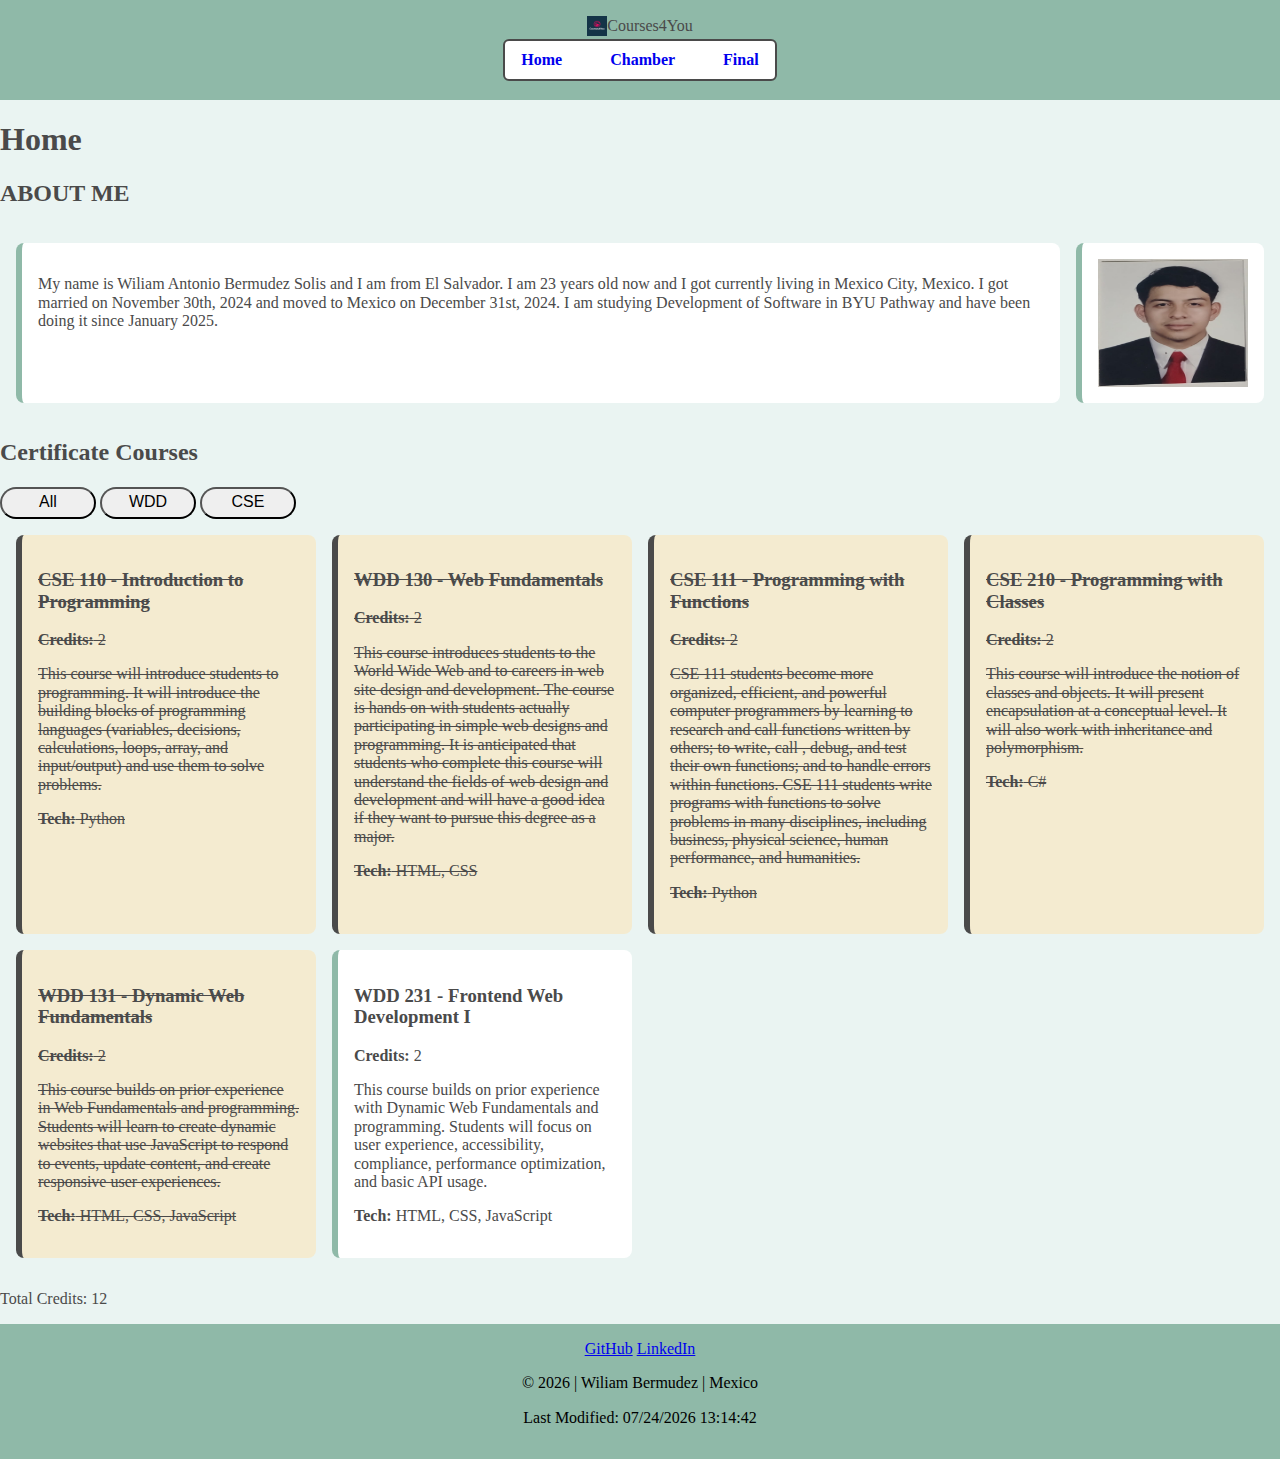
<file: index.html>
<!DOCTYPE html>
<html lang="en">
<head>
  <meta charset="UTF-8"/>
  <meta name="viewport" content="width=device-width, initial-scale=1.0" />
  <link rel="preconnect" href="https://fonts.googleapis.com">
  <link rel="preconnect" href="https://fonts.gstatic.com" crossorigin>
  <link href="https://fonts.googleapis.com/css2?family=Audiowide&family=Big+Shoulders:opsz,wght@10..72,100..900&family=Epunda+Slab:ital,wght@0,300..900;1,300..900&family=Figtree:ital,wght@0,300..900;1,300..900&family=Intel+One+Mono:ital,wght@0,300..700;1,300..700&family=Lexend:wght@100..900&family=Montserrat:ital,wght@0,100..900;1,100..900&family=Quantico:ital,wght@0,400;0,700;1,400;1,700&family=Quicksand:wght@300..700&display=swap" rel="stylesheet">
  <title>WDD231 Home - Wiliam Bermudez</title>
  <meta name="description" content="Course certificate progress tracker that shows the courser completed and pending a long with the student's information" />
  <meta name="author" content="Wiliam Bermudez"/>

  <!-- Styles -->
  <link rel="stylesheet" href="styles/normalize.css" />
  <link rel="stylesheet" href="styles/style-large.css" />
  <link rel="stylesheet" href="styles/style-small.css" />

  <!-- Scripts -->
  <script src="scripts/navigation.js" defer></script>
  <script src="scripts/date.js" defer></script>
  <script src="scripts/courses.js" defer></script>
</head>
<body>
  <header>
    <div class="logo">
      <img src="images/logo.png" alt="Site Logo" width="20rem" height="20rem"/>
      <span>Courses4You</span>
      <button id="hamburger">&#9776;</button>
    </div>

    <nav id="menu" class="hidden">
      <a href="index.html">Home</a>
      <a href="#">Chamber</a>
      <a href="#">Final</a>
    </nav>

  </header>

  <main>
    <h1>Home</h1>

          <h2>ABOUT ME</h2>
    <section id="student-info">
  
        <div id="aboutme">
            <p>My name is Wiliam Antonio Bermudez Solis and I am from El Salvador. I am 23 years old now and I got currently living in 
                Mexico City, Mexico. I got married on November 30th, 2024 and moved to Mexico on December 31st, 2024. 
                I am studying Development of Software in BYU Pathway and have been doing it since January 2025. 
            </p>
        </div>

        <div id="student-picture">
            <img src="images/profile.jpeg" alt="Profile picture" loading="lazy" width="100%" height="100%">
        </div>

    </section>

    <section>
      <h2>Certificate Courses</h2>
      <div id="filters">
        <button id="allBtn">All</button>
        <button id="wddBtn">WDD</button>
        <button id="cseBtn">CSE</button>
      </div>
      <div id="courses" class="courses-grid"></div>
      <p id="totalCredits"></p>
    </section>
  </main>

  <footer>
    <div class="socials">
      <a href="https://github.com/yourusername" target="_blank">GitHub</a>
      <a href="https://linkedin.com/in/yourprofile" target="_blank">LinkedIn</a>
    </div>
    <p>&copy; <span id="year"></span> | Wiliam Bermudez | Mexico</p>
    <p id="lastModified"></p>
  </footer>
</body>
</html>
</file>
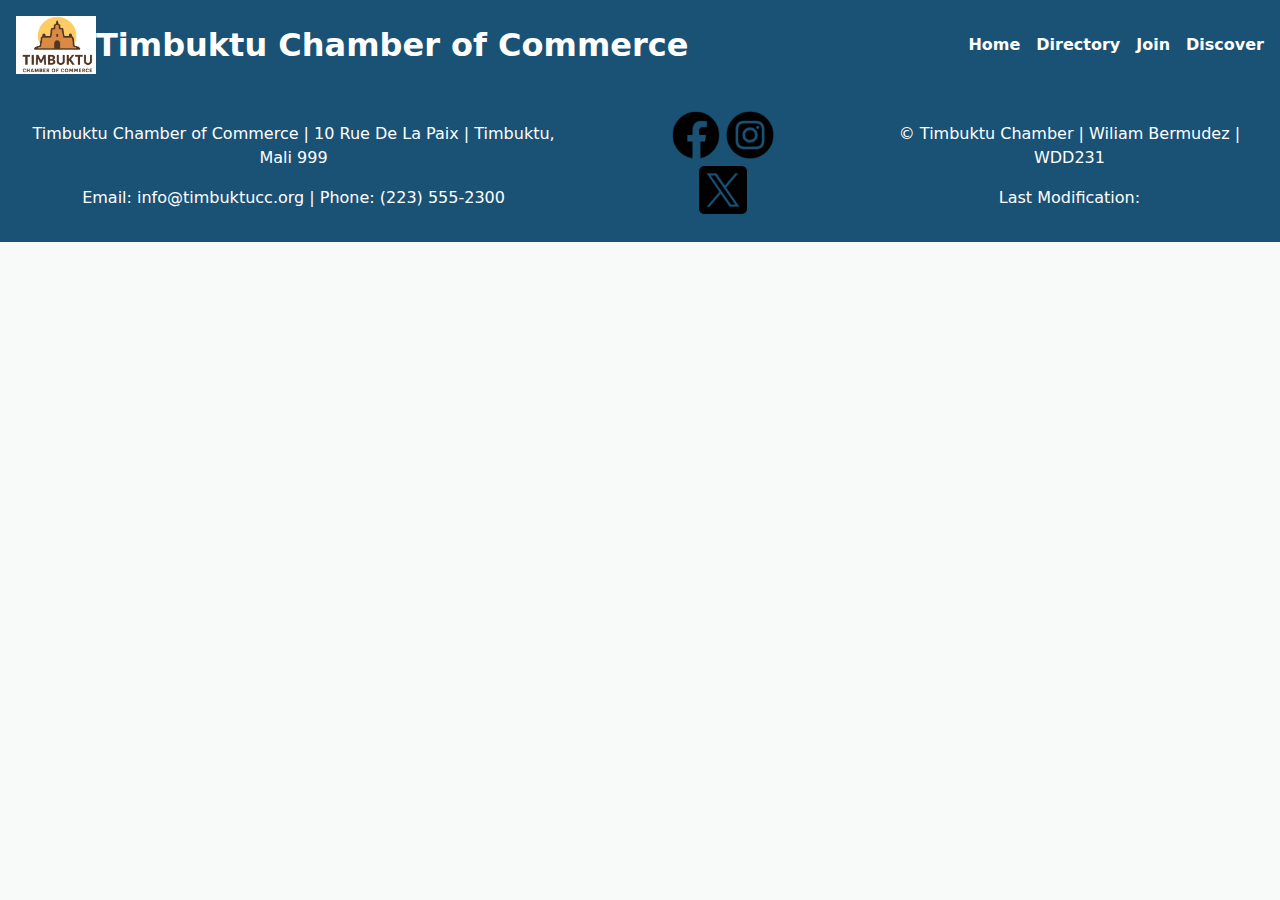
<file: chamber/discover.html>
<!DOCTYPE html>
<html lang="en">
<head>
  <meta charset="UTF-8">
  <meta name="viewport" content="width=device-width, initial-scale=1.0" />
  <link rel="preconnect" href="https://fonts.googleapis.com">
  <link rel="preconnect" href="https://fonts.gstatic.com" crossorigin>
  <link href="https://fonts.googleapis.com/css2?family=Audiowide&family=Big+Shoulders:opsz,wght@10..72,100..900&family=Epunda+Slab:ital,wght@0,300..900;1,300..900&family=Figtree:ital,wght@0,300..900;1,300..900&family=Intel+One+Mono:ital,wght@0,300..700;1,300..700&family=Lexend:wght@100..900&family=Montserrat:ital,wght@0,100..900;1,100..900&family=Quantico:ital,wght@0,400;0,700;1,400;1,700&family=Quicksand:wght@300..700&display=swap" rel="stylesheet">
  <title>WDD231 Home - Wiliam Bermudez</title>
  <meta name="description" content="Home page to provide more information about Timbuktu. Showing the weather and moreimportant facts about the community and people of Timbuktu." />
  <meta name="author" content="Wiliam Bermudez"/>

    <!--CSS-->
    <link rel="stylesheet" href="styles/normalize.css">
    <link rel="stylesheet" href="styles/chamber.css">
    

    <!--JS-->
    <script type="module" src="scripts/main.js"></script>

    <!--Linking favicon-->
  <link rel="icon" href="favicon.ico">

    <!--Open Graph for Facebook-->
  <meta property="og:title" content="Timbuktu Chamber of Commerce">
  <meta property="og:description" content="Connecting businesses and community in Timbuktu. You can get a higher vision of Timbuktu and its great business comunity, know the products and serices it offers to you">
  <meta property="og:image" content="images/social-preview.webp">
  <meta property="og:url" content="https://wiliam-bermudez.github.io/wdd231/chamber/directory.html">

</head>
<body>
    <header>

        <div class="logo">
            <img src="images/logo.png" alt="Timbuktu Chamber Logo">
            <h1>Timbuktu Chamber of Commerce</h1>
        </div>

        <nav id="menu" class="hidden">
            <button id="menu-toggle">☰</button>
            <ul id="nav-links">
                <li><a href="index.html">Home</a></li>
                <li><a href="directory.html">Directory</a></li>
                <li><a href="join.html">Join</a></li>
                <li><a href="discover.html">Discover</a></li>
            </ul>
        </nav>
    </header>

    <main>
        <section id="discover-business">
            <div id="discover-container" ></div>

            <dialog id="LN1"></dialog>

        </section>


    </main>
    
    <footer>
        <div class="info-footer">
            <p>Timbuktu Chamber of Commerce | 10 Rue De La Paix | Timbuktu, Mali 999</p>
            <p>Email: info@timbuktucc.org | Phone: (223) 555-2300</p>
        </div>

        <div class="social-media-footer">
            <a href="#"><img src="images/facebook.png" alt="Facebook logo"></a>
            <a href="#"><img src="images/instagram.png" alt="Instagram logo"></a>
            <a href="#"><img src="images/twitter.png" alt="X Logo"></a>
        </div>

        <div class="credits-footer">
            <p>&copy; <span id="year"></span> Timbuktu Chamber | Wiliam Bermudez | WDD231</p>
            <p>Last Modification: <span id="lastModified"></span></p>
        </div>
        
    </footer>
</body>
</html>
</file>
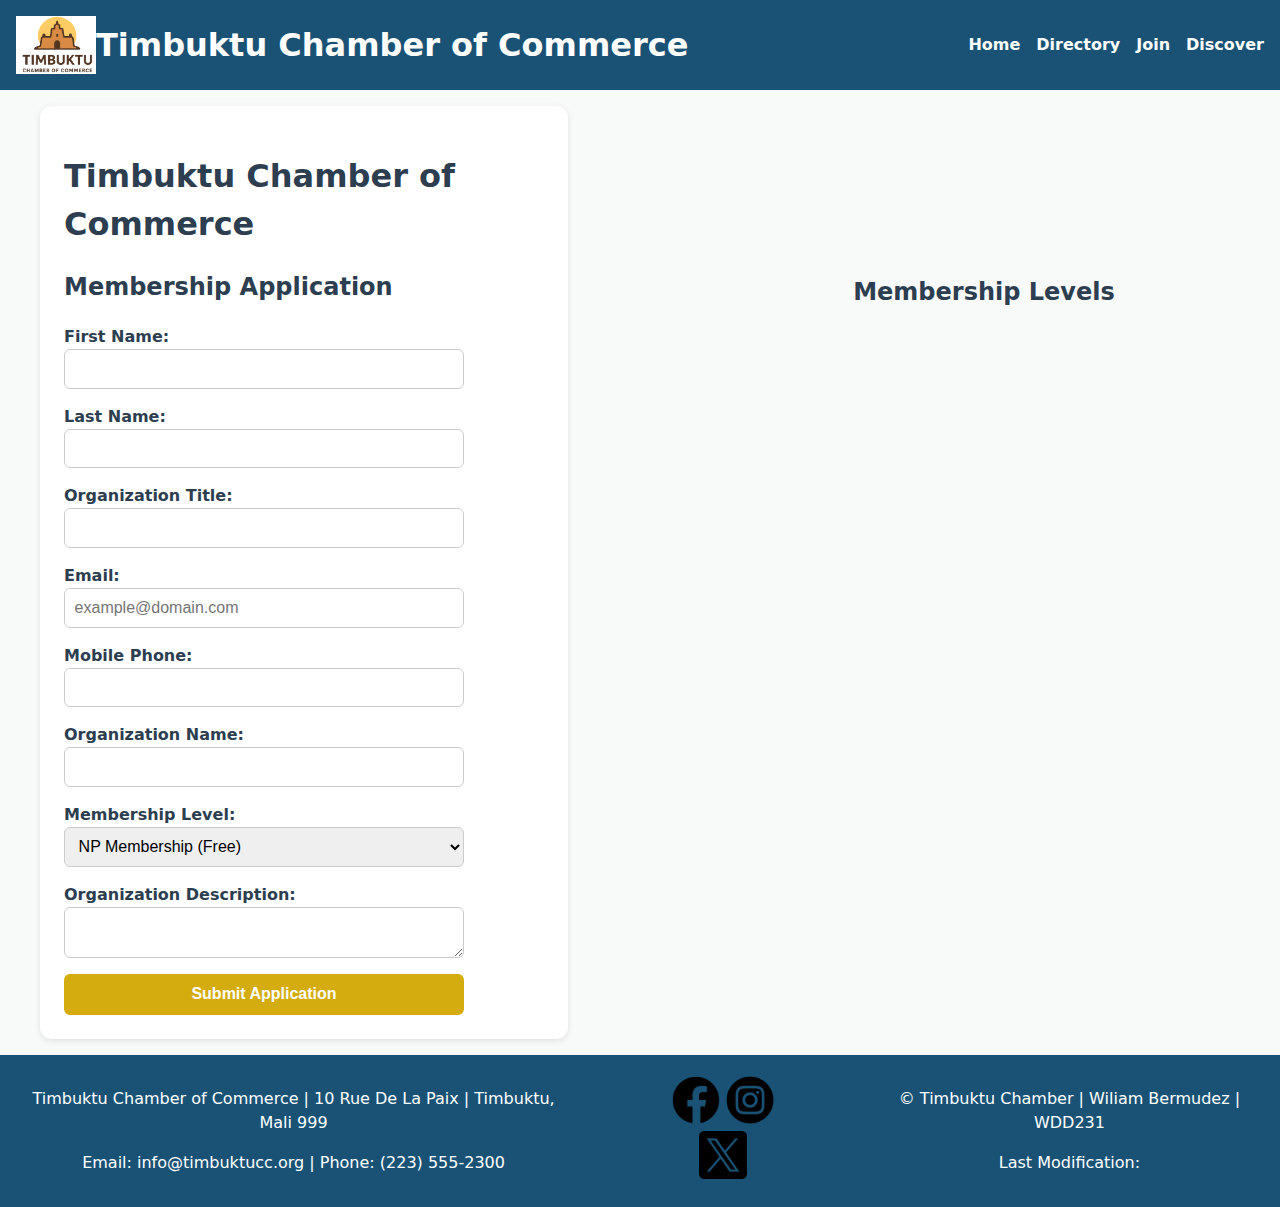
<file: chamber/join.html>
<!DOCTYPE html>
<html lang="en">
<head>
  <meta charset="UTF-8">
  <meta name="viewport" content="width=device-width, initial-scale=1.0" />
  <link rel="preconnect" href="https://fonts.googleapis.com">
  <link rel="preconnect" href="https://fonts.gstatic.com" crossorigin>
  <link href="https://fonts.googleapis.com/css2?family=Audiowide&family=Big+Shoulders:opsz,wght@10..72,100..900&family=Epunda+Slab:ital,wght@0,300..900;1,300..900&family=Figtree:ital,wght@0,300..900;1,300..900&family=Intel+One+Mono:ital,wght@0,300..700;1,300..700&family=Lexend:wght@100..900&family=Montserrat:ital,wght@0,100..900;1,100..900&family=Quantico:ital,wght@0,400;0,700;1,400;1,700&family=Quicksand:wght@300..700&display=swap" rel="stylesheet">
  <title>WDD231 Home - Wiliam Bermudez</title>
  <meta name="description" content="Home page to provide more information about Timbuktu. Showing the weather and moreimportant facts about the community and people of Timbuktu." />
  <meta name="author" content="Wiliam Bermudez"/>

    <!--CSS-->
    <link rel="stylesheet" href="styles/chamber.css">
    <link rel="stylesheet" href="styles/normalize.css">

    <!--JS-->
    <script src="scripts/join.js" defer></script>

    <!--Linking favicon-->
  <link rel="icon" href="favicon.ico">

    <!--Open Graph for Facebook-->
  <meta property="og:title" content="Timbuktu Chamber of Commerce">
  <meta property="og:description" content="Connecting businesses and community in Timbuktu. You can get a higher vision of Timbuktu and its great business comunity, know the products and serices it offers to you">
  <meta property="og:image" content="images/social-preview.webp">
  <meta property="og:url" content="https://wiliam-bermudez.github.io/wdd231/chamber/directory.html">

</head>
<body>
     <header>

        <div class="logo">
            <img src="images/logo.png" alt="Timbuktu Chamber Logo">
            <h1>Timbuktu Chamber of Commerce</h1>
        </div>

        <nav id="menu" class="hidden">
            <button id="menu-toggle">☰</button>
            <ul id="nav-links">
                <li><a href="index.html">Home</a></li>
                <li><a href="directory.html">Directory</a></li>
                <li><a href="join.html">Join</a></li>
                <li><a href="discover.html">Discover</a></li>
            </ul>
        </nav>
    </header>
    <main class="container-join">
        
        <section class="form-section">
        <h1>Timbuktu Chamber of Commerce</h1>
        <h2>Membership Application</h2>
        <form   action="thankyou.html" id="form-join">
            
            <label>
            First Name:
            <input type="text" name="firstName" title="Enter your first name"
                    autocomplete="given-name" required>
            </label>

            <label>
            Last Name:
            <input type="text" name="lastName" title="Enter your last name"
                    autocomplete="family-name" required>
            </label>

            <label>
            Organization Title:
            <input type="text" name="orgTitle" title="Enter your organizational title"
                    autocomplete="organization-title"
                    pattern="[A-Za-z\- ]{7,}">
            </label>

            <label>
            Email:
            <input type="email" name="email" title="Enter your email address"
                    autocomplete="email" placeholder="example@domain.com" required>
            </label>

            <label>
            Mobile Phone:
            <input type="tel" name="phone" title="Enter your mobile phone"
                    autocomplete="tel" required>
            </label>

            <label>
            Organization Name:
            <input type="text" name="organization" title="Enter your business/organization name"
                    autocomplete="organization" required>
            </label>

            <label>
            Membership Level:
            <select name="membership" title="Select membership level">
                <option value="NP">NP Membership (Free)</option>
                <option value="Bronze">Bronze Membership</option>
                <option value="Silver">Silver Membership</option>
                <option value="Gold">Gold Membership</option>
            </select>
            </label>

            <label>
            Organization Description:
            <textarea name="orgDescription" title="Describe your business/organization"></textarea>
            </label>

            <input type="hidden" id="timestamp" name="timestamp">

            <input type="submit" value="Submit Application">
        </form>
        </section>

        <aside class="membership-cards">
        <h2>Membership Levels</h2>
        <div class="card fade-in">
            <h3>NP Membership</h3>
            <button id="npModal" class="text-link">More Info</button>
            <dialog id="modal-NP">
                <h2>NP Membership</h2>
                <p>Joining our Chamber of Commerce as a Non-Profit Member provides your organization with
                    valuable networking opportunities, increased visibility, and access to resources designed
                    to support your mission. As a member, you'll be able to collaborate with other local non-profits,
                    businesses, and community leaders to amplify your impact, advocate for causes important to your
                    organization, and access exclusive training, events, and discounts. Our Chamber is committed to 
                    strengthening the local economy and community, and by becoming a member, your non-profit will be
                    part of a dynamic network dedicated to collective growth and success. </p>
                <button id="closeModalNp">Close</button>
            </dialog>
        </div>
        <div class="card fade-in">
            <h3>Bronze Membership</h3>
           <button id="Modalbronze" class="text-link">More Info</button>
            <dialog id="modal-bronze">
                <h2>Bronze Membership</h2>
                <p>As a Bronze Member of our Chamber of Commerce, your business will gain essential support and
                    visibility within the local business community. This membership provides access to networking
                    opportunities, promotional listings, and invitations to Chamber events. Bronze members also receive
                    access to valuable resources, such as basic business training and educational materials, helping you
                    strengthen your business foundation. This level is perfect for small businesses or startups looking to
                    build connections and grow within the local market.</p>
                <button id="closeModalbronze" class="closeModal">Close</button>
            </dialog>
        </div>
        <div class="card fade-in">
            <h3>Silver Membership</h3>
            <button id="Modalsilver" class="text-link">More Info</button>
            <dialog id="modal-silver">
                <h2>Silver Membership</h2>
                <p>As a Silver Member of our Chamber of Commerce, your business will gain increased visibility,
                    access to exclusive networking events, and the opportunity to connect with local leaders and
                    potential partners. You'll receive promotional support, access to business resources like workshops
                    and training, and priority invitations to key Chamber events. This level is perfect for businesses
                    looking to expand their influence, engage with the local community, and enhance their growth potential.</p>
                <button id="closeModalsilver">Close</button>
            </dialog>
        </div>
        <div class="card fade-in">
            <h3>Gold Membership</h3>
            <button id="Modalgold" class="text-link">More Info</button>
            <dialog id="modal-gold">
                <h2>Gold Membership</h2>
                <p>The Gold Membership offers the highest level of support and visibility. As a Gold Member,
                    your business will enjoy all the benefits of the Silver Membership, plus exclusive opportunities
                    for high-profile promotion, premier networking access, and priority placement in Chamber events.
                    You’ll also have access to specialized resources and one-on-one consultation with Chamber leaders
                    to help accelerate your business strategy. This membership is ideal for businesses looking for maximum
                    exposure, influence, and growth opportunities in the community.</p>
                <button id="closeModalgold">Close</button>
            </dialog>
        </div>
        </aside>
  </main>

  <footer>
        <div class="info-footer">
            <p>Timbuktu Chamber of Commerce | 10 Rue De La Paix | Timbuktu, Mali 999</p>
            <p>Email: info@timbuktucc.org | Phone: (223) 555-2300</p>
        </div>

        <div class="social-media-footer">
            <a href="#"><img src="images/facebook.png" alt="Facebook logo"></a>
            <a href="#"><img src="images/instagram.png" alt="Instagram logo"></a>
            <a href="#"><img src="images/twitter.png" alt="X Logo"></a>
        </div>

        <div class="credits-footer">
            <p>&copy; <span id="year"></span> Timbuktu Chamber | Wiliam Bermudez | WDD231</p>
            <p>Last Modification: <span id="lastModified"></span></p>
        </div>
        
    </footer>
</body>
</html>
</file>
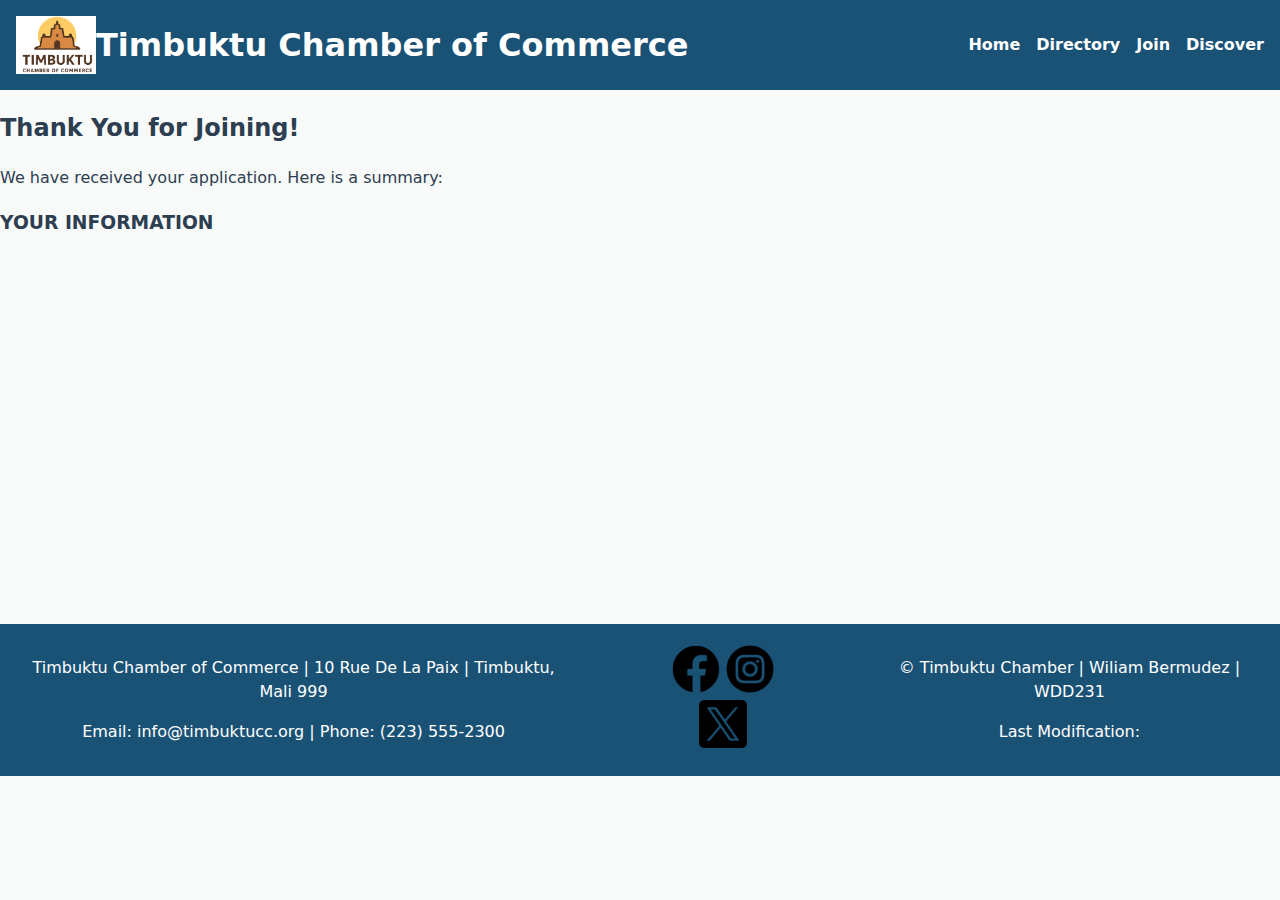
<file: chamber/thankyou.html>
<!DOCTYPE html>
<html lang="en">
<head>
  <meta charset="UTF-8">
  <meta name="viewport" content="width=device-width, initial-scale=1.0" />
  <link rel="preconnect" href="https://fonts.googleapis.com">
  <link rel="preconnect" href="https://fonts.gstatic.com" crossorigin>
  <link href="https://fonts.googleapis.com/css2?family=Audiowide&family=Big+Shoulders:opsz,wght@10..72,100..900&family=Epunda+Slab:ital,wght@0,300..900;1,300..900&family=Figtree:ital,wght@0,300..900;1,300..900&family=Intel+One+Mono:ital,wght@0,300..700;1,300..700&family=Lexend:wght@100..900&family=Montserrat:ital,wght@0,100..900;1,100..900&family=Quantico:ital,wght@0,400;0,700;1,400;1,700&family=Quicksand:wght@300..700&display=swap" rel="stylesheet">
  <title>WDD231 Home - Wiliam Bermudez</title>
  <meta name="description" content="Home page to provide more information about Timbuktu. Showing the weather and moreimportant facts about the community and people of Timbuktu." />
  <meta name="author" content="Wiliam Bermudez"/>

    <!--CSS-->
    <link rel="stylesheet" href="styles/chamber.css">
    <link rel="stylesheet" href="styles/normalize.css">

    <!--JS-->
    <script src="scripts/thankyou.js" defer></script>

    <!--Linking favicon-->
  <link rel="icon" href="favicon.ico">

    <!--Open Graph for Facebook-->
  <meta property="og:title" content="Timbuktu Chamber of Commerce">
  <meta property="og:description" content="Connecting businesses and community in Timbuktu. You can get a higher vision of Timbuktu and its great business comunity, know the products and serices it offers to you">
  <meta property="og:image" content="images/social-preview.webp">
  <meta property="og:url" content="https://wiliam-bermudez.github.io/wdd231/chamber/directory.html">

</head>
<body>
   <header>

        <div class="logo">
            <img src="images/logo.png" alt="Timbuktu Chamber Logo">
            <h1>Timbuktu Chamber of Commerce</h1>
        </div>

        <nav id="menu" class="hidden">
            <button id="menu-toggle">☰</button>
            <ul id="nav-links">
                <li><a href="index.html">Home</a></li>
                <li><a href="directory.html">Directory</a></li>
                <li><a href="join.html">Join</a></li>
                <li><a href="discover.html">Discover</a></li>
            </ul>
        </nav>
    </header>

  <main>
    <h2>Thank You for Joining!</h2>
    <p>We have received your application. Here is a summary:</p>
    <H3>YOUR INFORMATION</H3>
    <div id="formInfo">
        
    </div>

  </main>

    <footer>
        <div class="info-footer">
            <p>Timbuktu Chamber of Commerce | 10 Rue De La Paix | Timbuktu, Mali 999</p>
            <p>Email: info@timbuktucc.org | Phone: (223) 555-2300</p>
        </div>

        <div class="social-media-footer">
            <a href="#"><img src="images/facebook.png" alt="Facebook logo"></a>
            <a href="#"><img src="images/instagram.png" alt="Instagram logo"></a>
            <a href="#"><img src="images/twitter.png" alt="X Logo"></a>
        </div>

        <div class="credits-footer">
            <p>&copy; <span id="year"></span> Timbuktu Chamber | Wiliam Bermudez | WDD231</p>
            <p>Last Modification: <span id="lastModified"></span></p>
        </div>
        
    </footer>
</body>
</html>
</file>
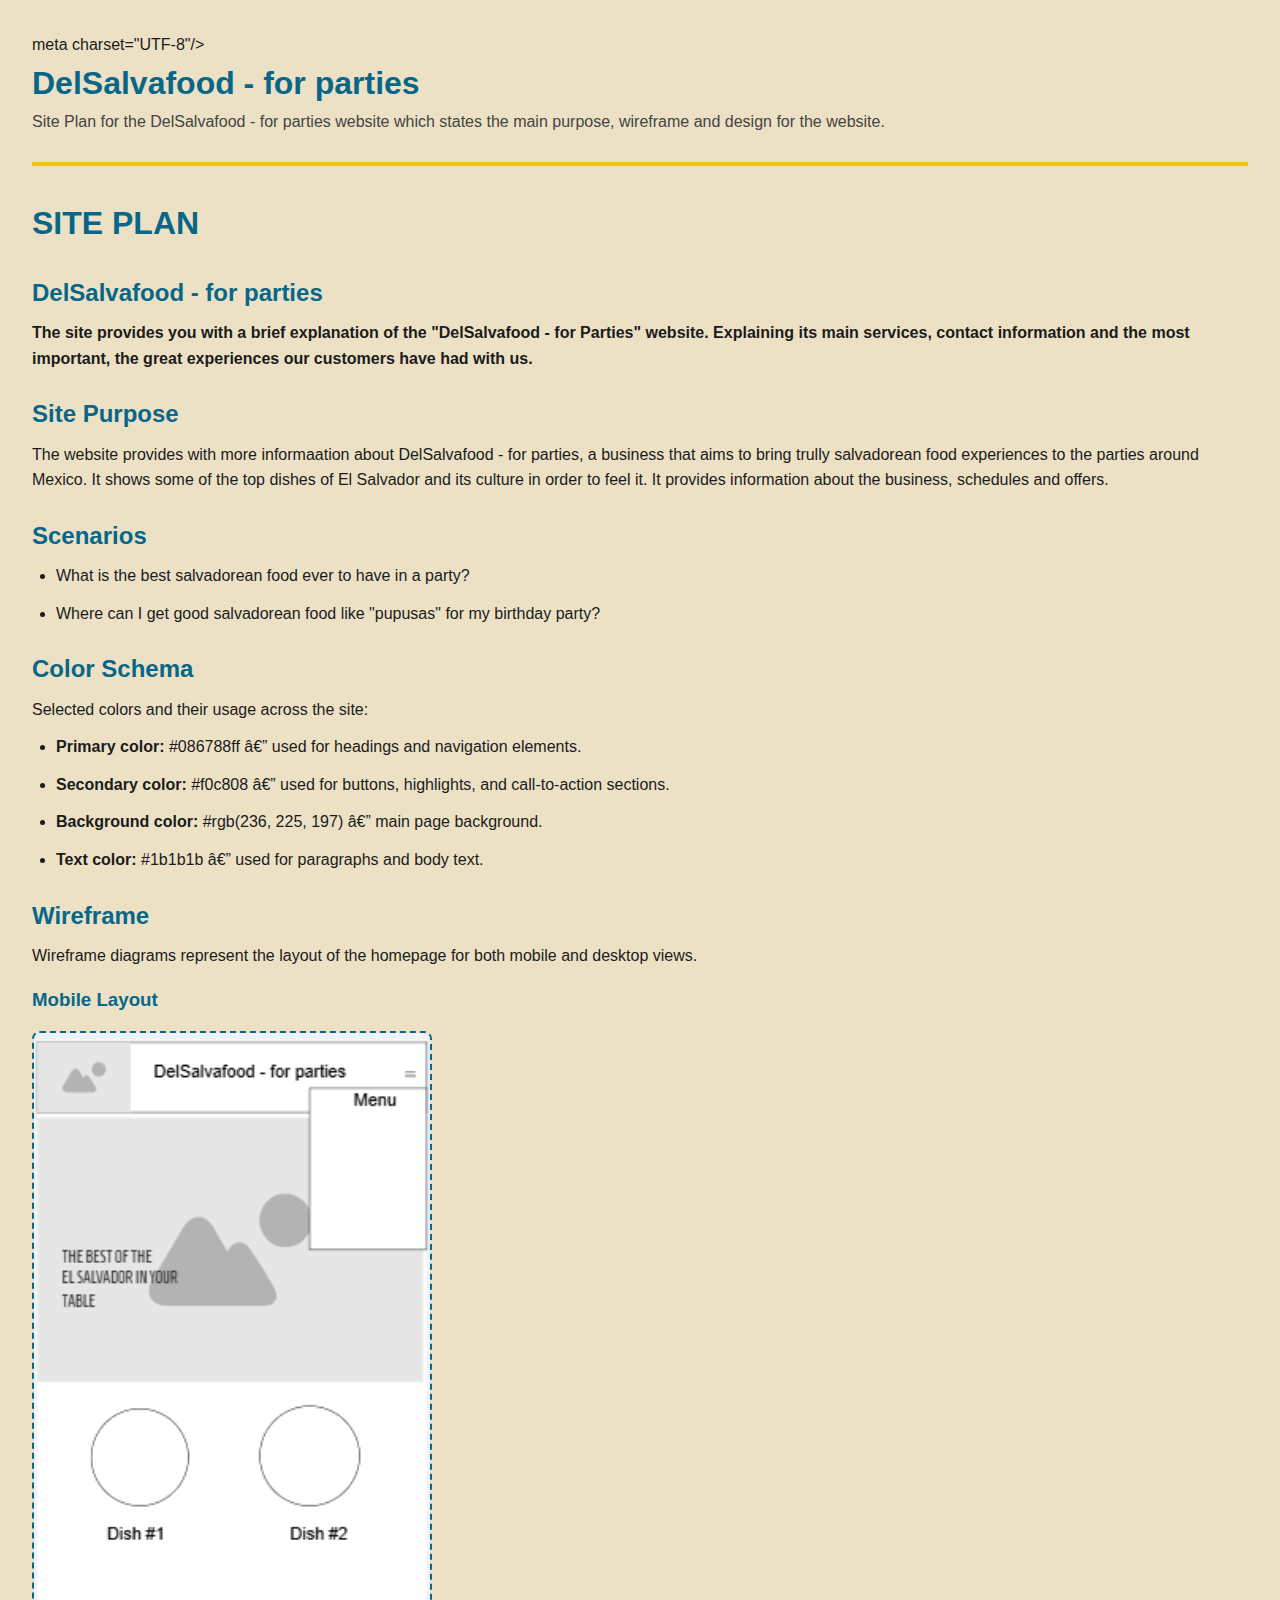
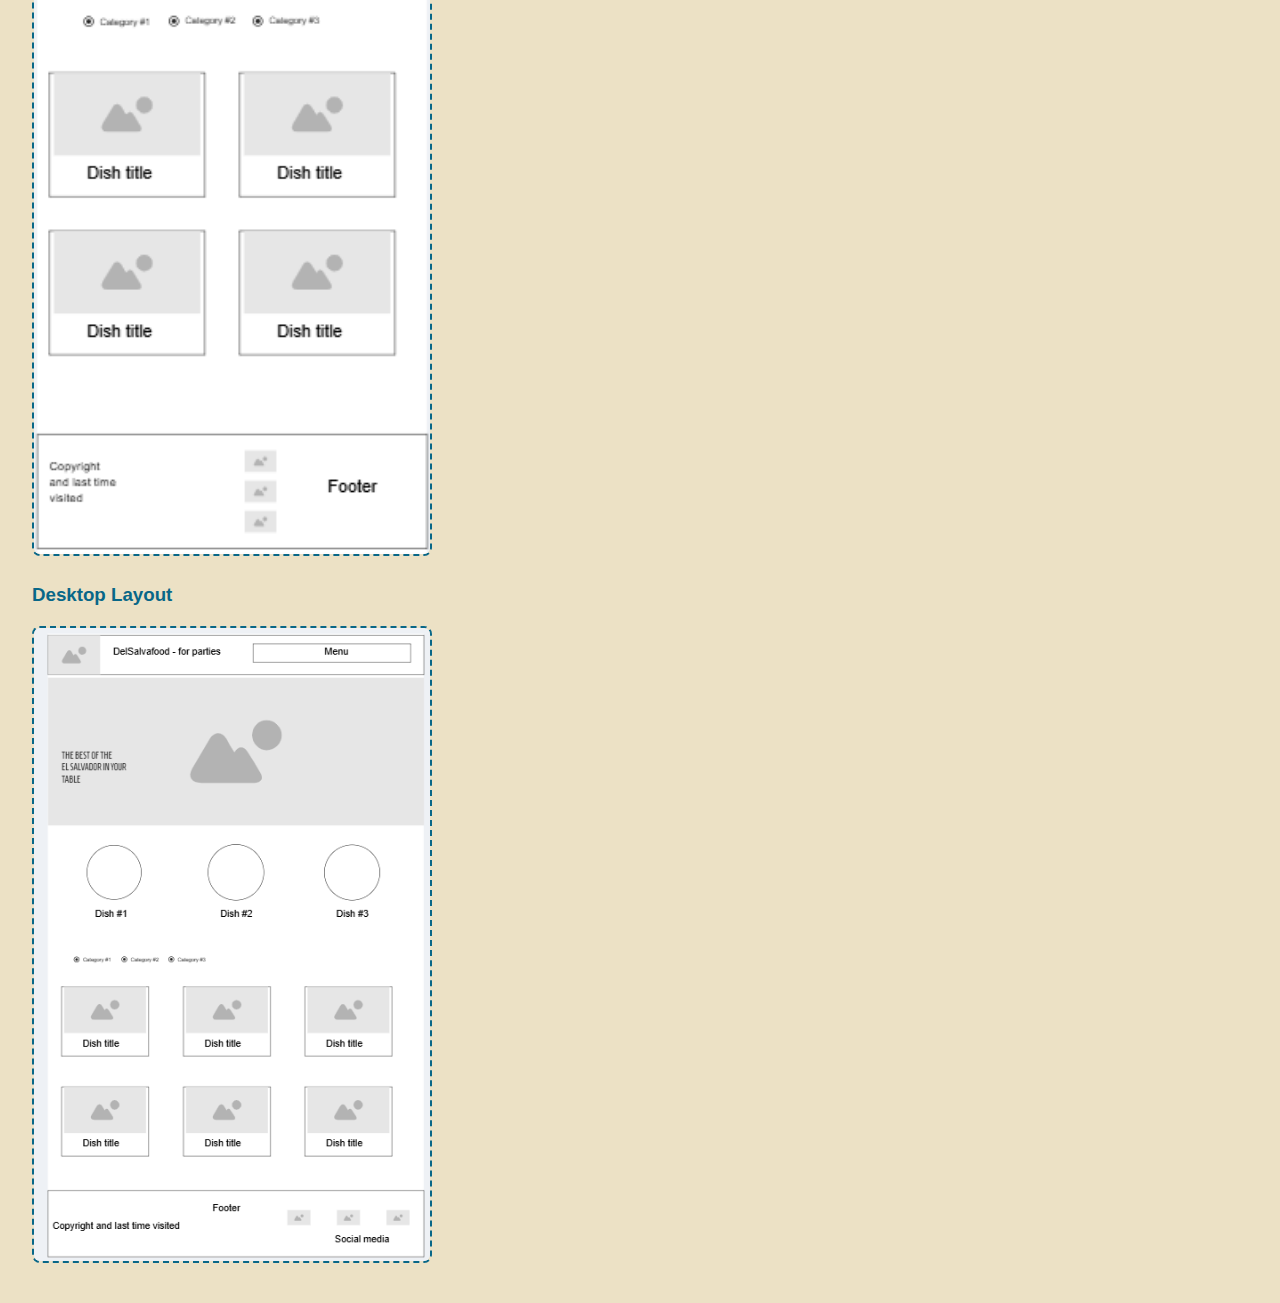
<file: finalproject/siteplan.html>
<!DOCTYPE html>
<html lang="en">
<head>
    meta charset="UTF-8"/>
  <meta name="viewport" content="width=device-width, initial-scale=1.0" />
  <title>DelSalvafood for Parties</title>
  <meta name="description" content="The site provides you with a brief explanation of the site plan of DelSalvafood for Parties website" />
  <meta name="author" content="Wiliam Bermudez"/>
  <link rel="stylesheet" href="styles/siteplan.css">

</head>
<body>
  <header>
    <h1>DelSalvafood - for parties</h1>
    <p class="subtitle">Site Plan for the DelSalvafood - for parties website which states the main purpose, wireframe and design for the website.</p>

  </header>
  <main>
    <h1>SITE PLAN</h1>

    <section id="site-name">
    <h2>DelSalvafood - for parties</h2>
    <p><strong>The site provides you with a brief explanation of the "DelSalvafood - for Parties" website. Explaining its main services, contact information and the 
     most important, the great experiences our customers have had with us.</strong></p>
    </section>


    <section id="site-purpose">
    <h2>Site Purpose</h2>
    <p>The website provides with more informaation about DelSalvafood - for parties, a business that aims to bring trully salvadorean food experiences to the parties around Mexico. 
      It shows some of the top dishes of El Salvador and its culture in order to feel it. It provides information about the business, schedules and offers.
    </p>
    </section>


    <section id="scenarios">
    <h2>Scenarios</h2>
    <ul>
    <li>What is the best salvadorean food ever to have in a party?</li>
    <li>Where can I get good salvadorean food like "pupusas" for my birthday party?</li>
    </ul>
    </section>


    <section id="color-schema">
    <h2>Color Schema</h2>
    <p>Selected colors and their usage across the site:</p>
    <ul>
    <li><strong>Primary color:</strong> #086788ff — used for headings and navigation elements.</li>
    <li><strong>Secondary color:</strong> #f0c808 — used for buttons, highlights, and call-to-action sections.</li>
    <li><strong>Background color:</strong> #rgb(236, 225, 197) — main page background.</li>
    <li><strong>Text color:</strong> #1b1b1b — used for paragraphs and body text.</li>
    </ul>
    </section>

    <section id="wireframe">
    <h2>Wireframe</h2>
    <p>Wireframe diagrams represent the layout of the homepage for both mobile and desktop views.</p>
    <h3>Mobile Layout</h3>
    <img src="images/small-screen-layout.png" alt="Wireframe for mobile layout" class="wireframe" loading="lazy">


    <h3>Desktop Layout</h3>
    <img src="images/large-screen-layout.png" alt="Wireframe for desktop layout" class="wireframe" loading="lazy">
    </section>
  </main>

</body>
</html>
</file>
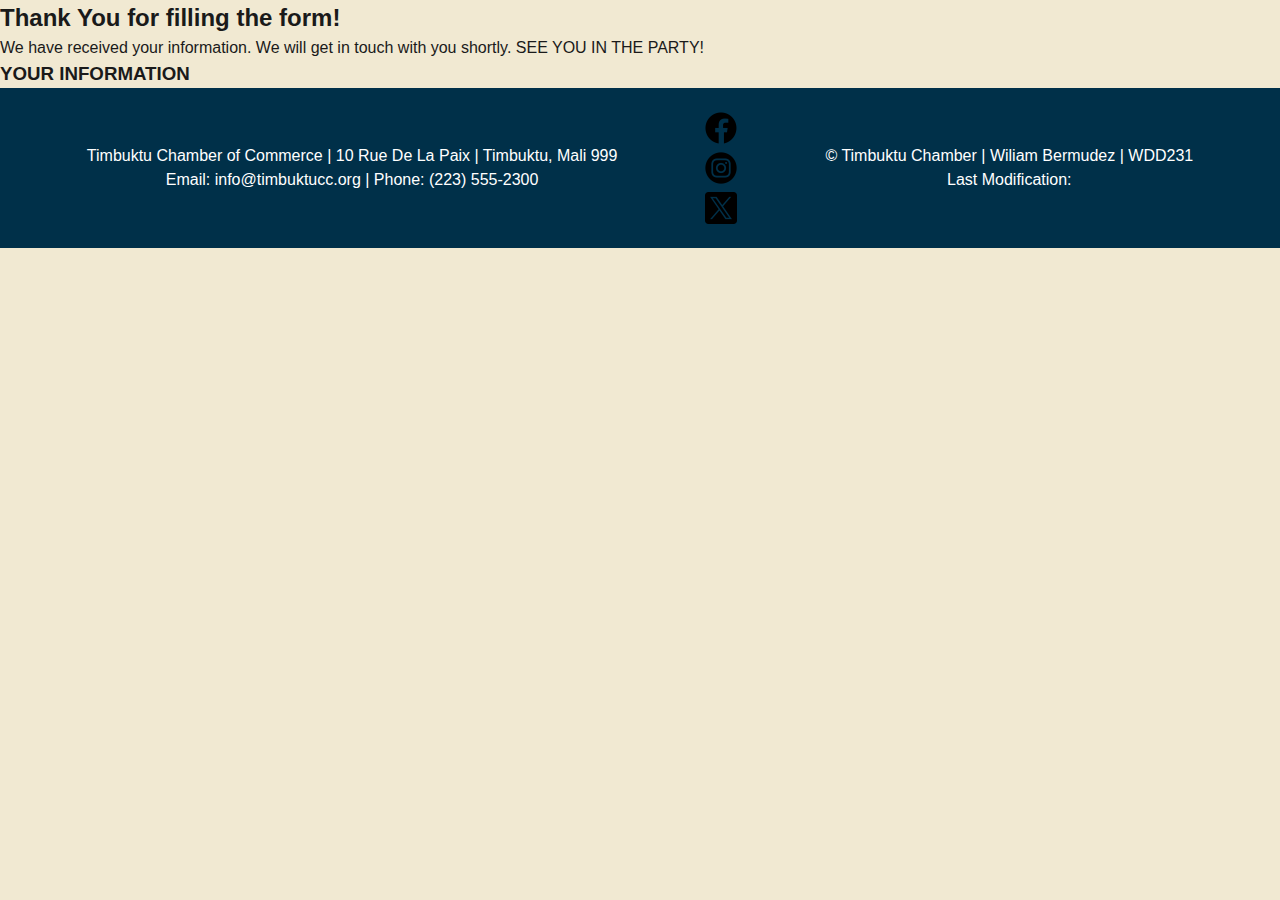
<file: finalproject/thankyou.html>
<!DOCTYPE html>
<html lang="en">
<head>
  <meta charset="UTF-8">
  <meta name="viewport" content="width=device-width, initial-scale=1.0" />
  <link rel="preconnect" href="https://fonts.googleapis.com">
  <link rel="preconnect" href="https://fonts.gstatic.com" crossorigin>
  <link href="https://fonts.googleapis.com/css2?family=Audiowide&family=Big+Shoulders:opsz,wght@10..72,100..900&family=Epunda+Slab:ital,wght@0,300..900;1,300..900&family=Figtree:ital,wght@0,300..900;1,300..900&family=Intel+One+Mono:ital,wght@0,300..700;1,300..700&family=Lexend:wght@100..900&family=Montserrat:ital,wght@0,100..900;1,100..900&family=Quantico:ital,wght@0,400;0,700;1,400;1,700&family=Quicksand:wght@300..700&display=swap" rel="stylesheet">
  <title>WDD231 Home - Wiliam Bermudez</title>
  <meta name="description" content="Home page to provide more information about Timbuktu. Showing the weather and moreimportant facts about the community and people of Timbuktu." />
  <meta name="author" content="Wiliam Bermudez"/>

    <!-- CSS LINK-->
  <link rel="stylesheet" href="styles/finalproject.css">

  <!-- JS LINK-->
  <script type="module" src="scripts/index.js"></script>

  <!--Linking favicon-->
  <link rel="icon" href="images/logo.png">

  <!--Open Graph for Facebook-->
  <meta property="og:title" content="DelSalvafood - for Parties">
  <meta property="og:description" content="Providing information about the best option for your parties. The best food of El Salvador to have an unforgettable experience.">
  <meta property="og:image" content="images/social-preview.webp">
  <meta property="og:url" content="https://wiliam-bermudez.github.io/wdd231/finalproject/index.html">

</head>
<body>

    <main>
        <h2>Thank You for filling the form!</h2>
        <p>We have received your information. We will get in touch with you shortly.
            SEE YOU IN THE PARTY!
        </p>
        <H3>YOUR INFORMATION</H3>
        <div id="formInfo">

        
        
    </div>

    </main>

    <footer>
        <div class="info-footer">
            <p>Timbuktu Chamber of Commerce | 10 Rue De La Paix | Timbuktu, Mali 999</p>
            <p>Email: info@timbuktucc.org | Phone: (223) 555-2300</p>
        </div>

        <div class="social-media-footer">
            <a href="#"><img src="images/facebook.png" alt="Facebook logo"></a>
            <a href="#"><img src="images/instagram.png" alt="Instagram logo"></a>
            <a href="#"><img src="images/twitter.png" alt="X Logo"></a>
        </div>

        <div class="credits-footer">
            <p>&copy; <span id="year"></span> Timbuktu Chamber | Wiliam Bermudez | WDD231</p>
            <p>Last Modification: <span id="lastModified"></span></p>
        </div>
        
    </footer>
</body>
</html>
</file>
<file: styles/style-large.css>
@media (min-width: 640px) {
  header {
    flex-direction: row;
    justify-content: space-between;
    align-items: center;
  }

  #menu a {
    text-decoration: none;
  }
  
  #menu.hidden {
    display: flex !important;
    flex-direction: row;
    gap: 3rem;
    display: inline-block;
    color: #4A4A4A;
    font-weight: 600;
    padding: 0.6rem 1rem;
    margin: 0.2rem;
    border: 2px solid #4A4A4A;
    border-radius: 6px;     
    background-color: white;
    transition: all 0.3s ease;
    
  }

  #hamburger {
    display: none;
  }

#student-info{
    display: grid;
    gap: 1rem;
    padding: 1rem;
    position: relative;
}

#student-info div{
  background: white;
  border-left: 6px solid #8FB9A8;
  padding: 1rem;
  border-radius: 8px;
}


.courses-grid {
    grid-template-columns: repeat(auto-fit, minmax(300px, 1fr));
  }
}
</file>
<file: styles/style-small.css>
body {
  margin: 0;
  background: #EAF4F2;
  color: #4A4A4A;
}

header {
  display: flex;
  flex-direction: column;
  background: #8FB9A8;
  padding: 1rem;
}

.logo {
  display: flex;
  justify-content: space-between;
  align-items: center;
}

#menu {
  display: flex;
  flex-direction: column;
}

 #menu a {
    text-decoration: none;
  }

#menu.hidden {
  display: none;
}

#student-info{
    display: flex;
    gap: 1rem;
    padding: 1rem;
}

#student-info div{
  background: white;
  border-left: 6px solid #8FB9A8;
  padding: 1rem;
  border-radius: 8px;
}


#student-picture{
    width: 20rem;
    height: 8rem;
    object-fit: contain;
}

.courses-grid {
  display: grid;
  gap: 1rem;
  padding: 1rem;
}

.course-card {
  background: white;
  border-left: 6px solid #8FB9A8;
  padding: 1rem;
  border-radius: 8px;
}

.course-card.completed {
  background: #F4EBD0;
  border-left-color: #4A4A4A;
  text-decoration: line-through;
}


#filters button{
    border-radius: 2rem;
    width: 6rem;
    height: 2rem;

}

#filters button:hover{
    background-color: #eabd85;
}

footer {
  background: #8FB9A8;
  color: black;
  text-align: center;
  padding: 1rem;
}
</file>
<file: chamber/styles/chamber.css>
:root {
  --color-primary: #1A5276;
  --color-secondary: #D4AC0D;
  --color-bg: #F8F9F9;
  --color-text: #2C3E50;

  --radius-sm: 6px;
  --radius-md: 12px;
  --shadow-sm: 0 2px 6px rgba(0, 0, 0, 0.1);
  --shadow-md: 0 4px 6px rgba(0, 0, 0, 0.1);
}

body {
  margin: 0;
  background: var(--color-bg);
  color: var(--color-text);
  font-family: system-ui, sans-serif;
  line-height: 1.5;
}

/* HEADER */
header {
  background: var(--color-primary);
  color: #fff;
  display: flex;
  justify-content: space-between;
  align-items: center;
  padding: 1rem;
}

header h1 {
  margin: 0;
}

.logo {
  display: flex;
  flex-direction: row;
  align-items: center;
}

.logo img {
  width: 5rem;
}

/* NAV */
nav ul {
  list-style: none;
  display: flex;
  gap: 1rem;
  margin: 0;
  padding: 0;
}

nav ul li a {
  color: #fff;
  text-decoration: none;
  font-weight: bold;
  transition: border-color 0.3s ease;
}

nav ul li a.active {
  border-bottom: 2px solid var(--color-secondary);
}

#menu-toggle {
  display: none;
  background: none;
  border: none;
  font-size: 2rem;
  color: #fff;
  cursor: pointer;
}

/* HERO / MAIN IMAGE */
.main-img {
  display: flex;
  justify-content: center;
  margin: 1.5rem auto;
  max-width: 90%;
}

.main-img img {
  width: 100%;
  max-width: 60rem;
  height: auto;
  border-radius: var(--radius-md);
}

/* INFO CARDS */
.info-section {
  display: flex;
  flex-direction: row;
  gap: 1rem;
  margin: 1.5rem 0;
}

.info-section .card {
  background: #fff;
  border-radius: var(--radius-md);
  padding: 1rem;
  box-shadow: var(--shadow-sm);
  flex: 1;
}

.info-section h3 {
  background-color: #333;
  color: #fff;
  padding: 0.5rem;
  border-radius: var(--radius-sm);
  margin-bottom: 0.5rem;
  font-size: 1.1rem;
}

/* BUSINESS GRID */

.business-grid {
  display: grid;
  gap: 1rem;
  grid-template-columns: repeat(auto-fit, minmax(250px, 1fr));
  margin-top: 1.5rem;
}

.business-card {
  background: #fff;
  border-radius: var(--radius-md);
  padding: 1rem;
  box-shadow: var(--shadow-md);
  text-align: center;
  transition: transform 0.2s ease;
}

.business-card:hover {
  transform: translateY(-5px);
}

.business-card img {
  max-width: 100%;
  height: auto;
  border-radius: var(--radius-sm);
  margin-bottom: 0.5rem;
}

/* CALL TO ACTION */
.call-action {
  display: flex;
  gap: 4rem;
  justify-content: center;
  margin: 2rem auto;
}

#join-button {
  width: 8rem;
  height: 3rem;
  background: var(--color-secondary);
  color: #fff;
  border: none;
  border-radius: var(--radius-sm);
  font-weight: bold;
  cursor: pointer;
  transition: background 0.3s ease;
}

#join-button:hover {
  background: #b7950b;
}

/* JOIN HTML */
.form-section {
  background: #fff;
  padding: 1.5rem;
  border-radius: var(--radius-md);
  box-shadow: var(--shadow-sm);
}

form {
  display: flex;
  flex-direction: column;
  gap: 1rem;
  width: 25rem;
}

label {
  display: flex;
  flex-direction: column;
  font-weight: bold;
}

input,
select,
textarea {
  margin-top: 0.3rem;
  padding: 0.6rem;
  border: 1px solid #ccc;
  border-radius: var(--radius-sm);
  font-size: 1rem;
}

input[type="submit"] {
  background: var(--color-secondary);
  color: #fff;
  border: none;
  border-radius: var(--radius-sm);
  cursor: pointer;
  font-weight: bold;
  padding: 0.7rem;
  transition: background 0.3s ease;
}

input[type="submit"]:hover,
input[type="submit"]:focus {
  background: #b7950b;
}

/* LAYOUT: FORM + ASIDE */
.container-join {
  display: flex;
  gap: 10rem;
  margin: auto;
  max-width: 1200px;
  padding: 1rem;
  align-items: center;
}

 .membership-cards {
    display: grid;
    gap: 1rem;
  }

  .membership-cards h2 {
    text-align: center;
    margin-bottom: 0.5rem;
  }

  .membership-cards {
    display: grid;
    gap: 1rem;
  }

  .membership-cards h2 {
    text-align: center;
    margin-bottom: 0.5rem;
  }  
  
  .membership-cards .card {
    background: #fff;
    width: 30rem;
    border-radius: var(--radius-md);
    padding: 1rem;
    text-align: center;
    box-shadow: var(--shadow-md);
    opacity: 0;
    transform: translateY(20px);
    animation: fadeSlideIn 0.8s ease forwards;
  }

  .membership-cards .card:nth-child(1) { animation-delay: 0.2s; }
  .membership-cards .card:nth-child(2) { animation-delay: 0.4s; }
  .membership-cards .card:nth-child(3) { animation-delay: 0.6s; }
  .membership-cards .card:nth-child(4) { animation-delay: 0.8s; }

  @keyframes fadeSlideIn {
    to {
      opacity: 1;
      transform: translateY(0);
    }
  }

  .membership-cards .card a {
    display: inline-block;
    margin-top: 0.5rem;
    color: var(--color-primary);
    font-weight: bold;
    text-decoration: none;
    transition: color 0.3s ease;
  }

  .membership-cards .card a:hover,
  .membership-cards .card a:focus {
    color: var(--color-secondary);
    text-decoration: underline;

  }

  dialog {
  width: 400px;
  height: 300px;
  background-color: white;
  border: 1px solid black;
  border-radius: 5px;
  box-shadow: 0 0 10px rgb(0 0 0 / 50%);
  padding: 20px;
  }
  ::backdrop {
    background-color: rgb(0 0 0 / 50%);
  }
    
  button.text-link {
  background: none;     
  border: none;          
  display: inline-block;
  margin-top: 0.5rem;
  color: var(--color-primary);
  font-weight: bold;
  text-decoration: none;
  transition: color 0.3s ease;
  }

  button.text-link:hover {
    color: var(--color-secondary);  
  }

 /*THANK YOU PAGE CSS*/

  #formInfo {
    background: #fff;
    width: 30rem;
    border-radius: var(--radius-md);
    padding: 1rem;
    text-align: center;
    box-shadow: var(--shadow-md);
    opacity: 0;
    transform: translateY(20px);
    animation: fadeSlideIn 0.8s ease forwards;
  }


/* FOOTER */
footer {
  background: var(--color-primary);
  color: #fff;
  text-align: center;
  padding: 1rem;
  display: flex;
  flex-direction: row; 
  gap: 5rem;
  justify-content: center;
  align-items: center;
}

.social-media-footer img {
  width: 3rem;
  transition: transform 0.2s ease;
}

.social-media-footer img:hover {
  transform: scale(1.1);
}
/* RESPONSIVE */
@media (max-width: 768px) {
  nav ul {
    display: none;
    flex-direction: column;
    background: var(--color-primary);
    position: absolute;
    top: 60px;
    right: 0;
    padding: 1rem;
  }

  nav ul.open {
    display: flex;
  }

  #menu-toggle {
    display: block;
  }

  .info-section {
    flex-direction: column;
  }

  .main-img img {
    max-width: 25rem;
    margin: 1rem auto;
  }

  .call-action {
    margin: 2rem auto;
    flex-direction: column;
  }

  footer {
    flex-direction: column; 
    gap: 2rem;
  }
   .container-join {
    display: flex;
    flex-direction: column;
  }


  /* MEMBERSHIP CARDS */
  .membership-cards {
    display: grid;
    gap: 1rem;
  }

  .membership-cards h2 {
    text-align: center;
    margin-bottom: 0.5rem;
  }

  .membership-cards .card {
    background: #fff;
    border-radius: var(--radius-md);
    padding: 1rem;
    width: 100%;
    text-align: center;
    box-shadow: var(--shadow-md);
    opacity: 0;
    transform: translateY(20px);
    animation: fadeSlideIn 0.8s ease forwards;
  }

  .membership-cards .card:nth-child(1) { animation-delay: 0.2s; }
  .membership-cards .card:nth-child(2) { animation-delay: 0.4s; }
  .membership-cards .card:nth-child(3) { animation-delay: 0.6s; }
  .membership-cards .card:nth-child(4) { animation-delay: 0.8s; }

  @keyframes fadeSlideIn {
    to {
      opacity: 1;
      transform: translateY(0);
    }
  }

  .membership-cards .card a {
    display: inline-block;
    margin-top: 0.5rem;
    color: var(--color-primary);
    font-weight: bold;
    text-decoration: none;
    transition: color 0.3s ease;
  }

  .membership-cards .card a:hover,
  .membership-cards .card a:focus {
    color: var(--color-secondary);
    text-decoration: underline;

  }
}
</file>
<file: finalproject/styles/siteplan.css>
:root {
  --pacific-cyan: #06aed5ff;
  --cerulean: #086788ff;
  --jonquil: #f0c808ff;
  --papaya-whip: rgb(236, 225, 197);

  --primary: var(--cerulean);
  --secondary: var(--jonquil);
  --background: var(--papaya-whip);
  --text: #1b1b1b;
  --muted: #444;
}


* {
  margin: 0;
  padding: 0;
  box-sizing: border-box;
}

body {
  font-family: 'Roboto', sans-serif;
  color: var(--text);
  background-color: var(--background);
  line-height: 1.6;
  padding: 2rem;
}

header {
  border-bottom: 4px solid var(--secondary);
  padding-bottom: 1rem;
  margin-bottom: 2rem;
}

h1, h2, h3 {
  font-family: 'Inter', sans-serif;
  color: var(--primary);
}

h1 {
  font-weight: 800;
  font-size: 2rem;
}

h2 {
  font-weight: 600;
  margin-top: 1.5rem;
  margin-bottom: 0.5rem;
}

h3 {
  margin-top: 1rem;
  font-weight: 600;
}

p, li {
  margin-bottom: 0.75rem;
}

ul {
  margin-left: 1.5rem;
}

.subtitle {
  font-weight: 500;
  color: var(--muted);
}

.domain {
  color: var(--secondary);
  font-size: 0.9rem;
  margin-top: 0.5rem;
}

.example-heading {
  font-family: 'Inter', sans-serif;
  font-weight: 800;
  font-size: 1.2rem;
  color: var(--primary);
}

.example-text {
  font-family: 'Roboto', sans-serif;
  font-size: 1rem;
  color: var(--text);
}

.wireframe {
  width: 100%;
  max-width: 400px;
  border: 2px dashed var(--primary);
  border-radius: 8px;
  margin-top: 1rem;
}

footer {
  text-align: center;
  font-size: 0.9rem;
  color: var(--muted);
  margin-top: 3rem;
}
</file>
<file: finalproject/styles/finalproject.css>
/* ========== ROOT VARIABLES  ========== */
:root {
  --pacific-cyan: #005f73;   
  --cerulean: #003049;       
  --jonquil: #ffb703;        
  --papaya-whip: #f1e9d2;    
  --text: #ffffff;           
  --muted: #1a1a1a;          

  --primary: var(--cerulean);
  --secondary: var(--jonquil);
  --background: var(--papaya-whip);

}



/* ========== GLOBAL RESETS ========== */
* {
  margin: 0;
  padding: 0;
  box-sizing: border-box;
}

body {
  font-family: var(--font-base, Arial, sans-serif);
  color: var(--muted);
  line-height: 1.5;
  background-color: var(--background);
}

img {
  max-width: 100%;
  display: block;
}

ul {
  list-style: none;
}

button {
  cursor: pointer;
  border: none;
  background: none;
}

/* ========== HEADER ========== */
header {
  display: flex;
  align-items: center;
  justify-content: space-between;
  padding: 1rem;
  background-color: var(--primary);
  position: sticky;
  top: 0;
  z-index: 10;
  border-bottom: 2px solid white;
}

.logo-area {
  display: flex;
  align-items: center;
  gap: 0.5rem;
}

.logo-area span {
  color: var(--text);
}

.logo {
  width: 40px;
  height: auto;
}

.nav-desktop {
  display: none;
}

#nav-links-mobile {
  font-size: 1.5rem;
  color: var(--primary);
  display: block;
}

.nav-mobile {
  position: absolute;
  top: 60px;
  right: 1rem;
  background: var(--background);
  border: 1px solid var(--primary);
  padding: 0.5rem;
  border-radius: 6px;
}

.nav-mobile ul li {
  margin-bottom: 0.5rem;
}

.nav-mobile ul li a,
.nav-desktop ul li a {
  color:var(--text);
  text-decoration: none;
}

.nav-mobile ul li a.active,
.nav-desktop ul li a.active {
  font-weight: bold;
  color: var(--secondary);
}

#nav-links {
  display: none;
  flex-direction: column;
  gap: 1rem;
}

#nav-links.open {
  display: flex;
}
/* ========== HERO ========== */
.hero {
  position: relative;
  height: 75vh;
  display: flex;
  justify-content: center;
  align-items: center;
}

.hero-text {
  position: absolute;
  text-align: center;
  color: var(--text);
  padding: 1rem 2rem;
  backdrop-filter: blur(3px);
  background: rgba(0, 0, 0, 0.25);
  border-radius: 10px;
}

.hero-text h1 {
  font-size: 1.4rem;
  font-weight: bold;
}

.hero-text p {
  font-size: 1.2rem;
  opacity: 0.9;
}


/* ========== FEATURED DISHES ======== */
.featured-dishes {
  padding: 1rem;
  text-align: center;
}

.featured-wrapper {
  display: flex;
  gap: 1rem;
  justify-content: center;
  flex-wrap: wrap;
}

.placeholder-circle img{
  width: 80px;
  height: 80px;
  background: #ddd;
  border-radius: 50%;
  object-fit: cover; 
  margin: 0 auto;
  margin-top: 3rem;
}

.placeholder-circle {
  width: 150px; 
  height: 150px;
  border-radius: 50%;
  overflow: hidden; 
  display: flex;
  align-items: center;
  justify-content: center;
}

.dish-card img {
  width: 9rem;
  height: 150px; 
  object-fit: cover;
  display: block;
  border-radius: 6px;
}



/* ========== MENU.HTML      ========== */
.menu-card-dis {
    background: #fff;
    border-radius: var(--radius-md);
    padding: 1rem;
    box-shadow: var(--shadow-md);
    text-align: center;
    transition: transform 0.2s ease;

    display: grid;
    grid-template-columns: 1fr;
    grid-template-areas: 
    "photograph"
    "name"
    "description"
    "address"
    "button";
  }
  
  .menu-card-dis:hover {
  transform: translateY(-5px);
  }

  .menu-card-dis h2 {
    margin: 1REM 10PX;
    grid-area: name;
  }

  .menu-card-dis figure img{
    width: 50%;
    height: 10rem;
    grid-area: photograph;
  }
  
  .menu-card-dis address{
    width: 100%;
    grid-area: address;
  }
  
  .menu-card-dis p{
    width: 100%;
    grid-area: description;
  }
  
  .menu-card-dis button{
    width: 7rem;
    grid-area: button;
  }



 /*========== CONTACT.HTML  =========== */
  
#form-contact {
  background-color: white;
  padding: 2rem;
  border-radius: 12px;
  max-width: 500px;
  width: 80%;
  box-shadow: 0 4px 12px rgba(0,0,0,0.1);
  display: flex;
  flex-direction: column;
  gap: 1rem;
  margin-bottom: 2rem;
  margin: auto;
}

/* === FORM LABELS & INPUTS === */
  #form-contact label {
    display: flex;
    flex-direction: column;
    font-weight: 600;
    color: var(--cerulean);
  }

  #form-contact input,
  #form-contact select {
    padding: 0.6rem;
    border: 1px solid #ddd;
    border-radius: 8px;
    font-size: 1rem;
    margin-top: 4px;
    background-color: var(--background);
    transition: border 0.3s ease;
  }

  #form-contact input:focus,
  #form-contact select:focus {
    border-color: var(--primary);
    outline: none;
    box-shadow: 0 0 4px rgba(0,0,0,0.1);
  }

  /* === SUBMIT BUTTON === */
  #form-contact input[type="submit"] {
    background-color: var(--primary);
    color: white;
    border: none;
    font-size: 1rem;
    font-weight: bold;
    cursor: pointer;
    transition: background 0.3s ease, transform 0.2s ease;
  }

  #form-contact input[type="submit"]:hover {
    background-color: var(--jonquil);
    color: black;
    transform: translateY(-2px);
  }

  /* PHOTOS UNDER THE FORM  */

   #Formandtestimonies {
    display: grid;
    grid-template-columns: 1fr;
    gap: 5rem;
  }

  #testimonies {
    display: block;
    gap: 2rem;
  }

  #testimonies figure img{
    width: 300px;
    height: 300px;
    margin: auto;
    margin-bottom: 2rem;
    opacity: 0;
    transform: translateY(20px);
    animation: fadeSlideIn 0.8s ease forwards;
    border-radius: 5%;
  }

  .events .card:nth-child(1) { animation-delay: 0.2s; }
  .events .card:nth-child(2) { animation-delay: 0.4s; }
  .events .card:nth-child(3) { animation-delay: 0.6s; }
  .events .card:nth-child(4) { animation-delay: 0.8s; }

  @keyframes fadeSlideIn {
    to {
      opacity: 1;
      transform: translateY(0);
    }
  }

  /* THANK YOU.HTML */

  #thankyou {
    background-color: white;
    padding: 2rem;
    border-radius: 12px;
    max-width: 500px;
    width: 80%;
    box-shadow: 0 4px 12px rgba(0,0,0,0.1);
    display: flex;
    flex-direction: column;
    gap: 1rem;
    margin-bottom: 2rem;
    margin: auto;
  }


/* ========== FILTER BUTTONS ========== */
.filters {
  padding: 1rem;
  display: flex;
  justify-content: center;
  gap: 0.5rem;
}

.filter-btn {
  padding: 0.4rem 0.8rem;
  border: 1px solid var(--primary);
  border-radius: 4px;
  font-size: 0.9rem;
  background: var(--background);
  color: var(--primary);
  transition: background 0.3s, color 0.3s;
}

.filter-btn:hover {
  background: var(--secondary);
  color: var(--text);
}

/* ========== DYNAMIC GRID SECTION ========== */
.dish-grid {
  display: grid;
  grid-template-columns: repeat(auto-fill, minmax(150px, 1fr));
  gap: 1rem;
  padding: 1rem;
}

.dish-card {
  border: 1px solid var(--primary);
  border-radius: 6px;
  padding: 0.5rem;
  background: var(--text);
  color: var(--muted);
  transition: transform 0.2s;
}

.dish-card:hover {
  transform: scale(1.02);
}

/* ========== MODAL ========== */
dialog {
  width: 400px;
  height: 300px;
  background-color: white;
  border: 1px solid black;
  border-radius: 5px;
  box-shadow: 0 0 10px rgb(0 0 0 / 50%);
  padding: 20px;
  margin: auto;
  
}
::backdrop {
    background-color: rgb(0 0 0 / 50%);
  }
.modal-content {
  text-align: center;
}

#closeModal {
  margin-top: 1rem;
  padding: 0.4rem 1rem;
  background: var(--primary);
  color: var(--text);
  border-radius: 4px;
}

/* ========== FOOTER ========== */
footer {
  background: var(--primary);
  color: var(--text);
  text-align: center;
  padding: 1rem;
  display: flex;
  flex-direction: row; 
  gap: 5rem;
  justify-content: center;
  align-items: center;
}

.social-media-footer img {
  width: 12em;
  transition: transform 0.2s ease;
  margin: 0.5rem;
}

.social-media-footer img:hover {
  transform: scale(1.1);
}

/* ========== RESPONSIVE - DESKTOP ========= */
@media (min-width: 768px) {
  #menu-toggle, #mobile-nav {
    display: none;
  }

  .nav-desktop {
    display: block;
  }

  .nav-desktop ul {
    display: flex;
    gap: 1rem;
  }

  .nav-desktop a:hover {
    color: var(--secondary);
  }

  .hero-text h1 {
    font-size: 2rem;
  }

  #menu-to {
    display: none;
  }
  #nav-links {
    display: flex;
    flex-direction: row;
  }

  #menu-container {
      display: grid;
      grid-template-columns: 1fr 1fr;
    }

   .menu-card-dis {
    background: #fff;
    border-radius: var(--radius-md);
    padding: 1rem;
    box-shadow: var(--shadow-md);
    text-align: center;
    transition: transform 0.2s ease;

  }

    .hero-text {
    position: absolute;
    text-align: center;
    color: var(--text);
    padding: 1rem 2rem;
    backdrop-filter: blur(3px);
    background: rgba(0, 0, 0, 0.25);
    border-radius: 10px;
  }

  .hero-text h1 {
    font-size: 2.4rem;
    font-weight: bold;
  }

  .hero-text p {
    font-size: 1.2rem;
    opacity: 0.9;
  }
    
    .menu-card-dis:hover {
    transform: translateY(-5px);
    }

    .menu-card-dis h2 {
      grid-area: name;
    }

    .menu-card-dis figure img{
      width: 175px;
      grid-area: photograph;
    }
    
    .menu-card-dis address{
      width: 100%;
      grid-area: address;
    }
    

    .menu-card-dis p{
      width: 100%;
      grid-area: description;
    }

  .menu-card-dis button{
      width: 7rem;
      height: 3rem;
      grid-area: button;

    }


  dialog {
  width: 400px;
  height: 300px;
  background-color: white;
  border: 1px solid black;
  border-radius: 5px;
  box-shadow: 0 0 10px rgb(0 0 0 / 50%);
  padding: 20px;
  margin: auto;
  
  }
  ::backdrop {
      background-color: rgb(0 0 0 / 50%);
    }
  .modal-content {
    text-align: center;
  }


  /* CONTACT.CSS */ 
   #form-contact {
    background-color: white;
    padding: 2rem;
    border-radius: 12px;
    max-width: 500px;
    width: 100%;
    box-shadow: 0 4px 12px rgba(0,0,0,0.1);
    display: flex;
    flex-direction: column;
    gap: 1rem;
    margin-bottom: 2rem;
  }

   #form-contact label {
    display: flex;
    flex-direction: column;
    font-weight: 600;
    color: var(--cerulean);
  }

  #form-contact input,
  #form-contact select {
    padding: 0.6rem;
    border: 1px solid #ddd;
    border-radius: 8px;
    font-size: 1rem;
    margin-top: 4px;
    background-color: var(--background);
    transition: border 0.3s ease;
  }

  #form-contact input:focus,
  #form-contact select:focus {
    border-color: var(--primary);
    outline: none;
    box-shadow: 0 0 4px rgba(0,0,0,0.1);
  }

  /* === SUBMIT BUTTON === */
  #form-contact input[type="submit"] {
    background-color: var(--primary);
    color: white;
    border: none;
    font-size: 1rem;
    font-weight: bold;
    cursor: pointer;
    transition: background 0.3s ease, transform 0.2s ease;
  }

  #form-contact input[type="submit"]:hover {
    background-color: var(--jonquil);
    color: black;
    transform: translateY(-2px);
  }

  #Formandtestimonies {
    display: flex;
    gap: 10rem;
  }

  #testimonies {
    display: block;
    gap: 2rem;
    margin-right: 15rem ;
  }
  #testimonies figure img{
    width: 300px;
    height: 150px;
    margin-bottom: 2rem;
    opacity: 0;
    transform: translateY(20px);
    animation: fadeSlideIn 0.8s ease forwards;
    border-radius: 5%;
  }

  .events .card:nth-child(1) { animation-delay: 0.2s; }
  .events .card:nth-child(2) { animation-delay: 0.4s; }
  .events .card:nth-child(3) { animation-delay: 0.6s; }
  .events .card:nth-child(4) { animation-delay: 0.8s; }

  @keyframes fadeSlideIn {
    to {
      opacity: 1;
      transform: translateY(0);
    }
  }

  /* THANK YOU.HTML */

  #thankyou {
    background-color: white;
    padding: 2rem;
    border-radius: 12px;
    max-width: 500px;
    width: 100%;
    box-shadow: 0 4px 12px rgba(0,0,0,0.1);
    display: flex;
    flex-direction: column;
    gap: 1rem;
    margin-bottom: 2rem;
    margin: auto;
  }
  
  .social-media-footer img {
  width: 2em;
  }
}
</file>
